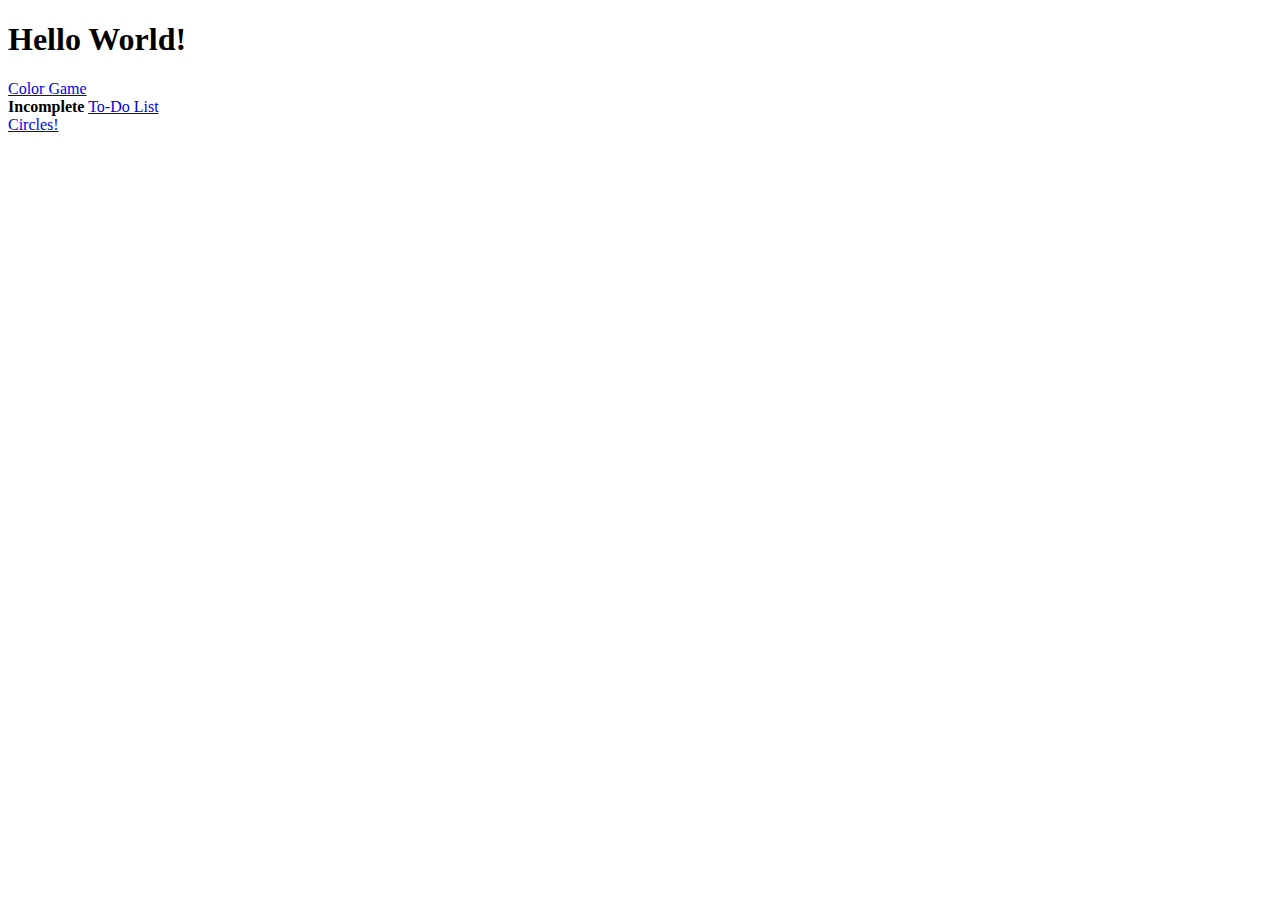
<file: index.html>
<!DOCTYPE html>
<html>
<head>
	<title>Main Page</title>
</head>
<body>
<h1> Hello World! </h1>
<a href="colorGame.html">Color Game</a><br><strong>Incomplete</strong>
<a href="todolist.html">To-Do List</a><br>
<a href="circles.html">Circles!</a>
</body>
</html>
</file>
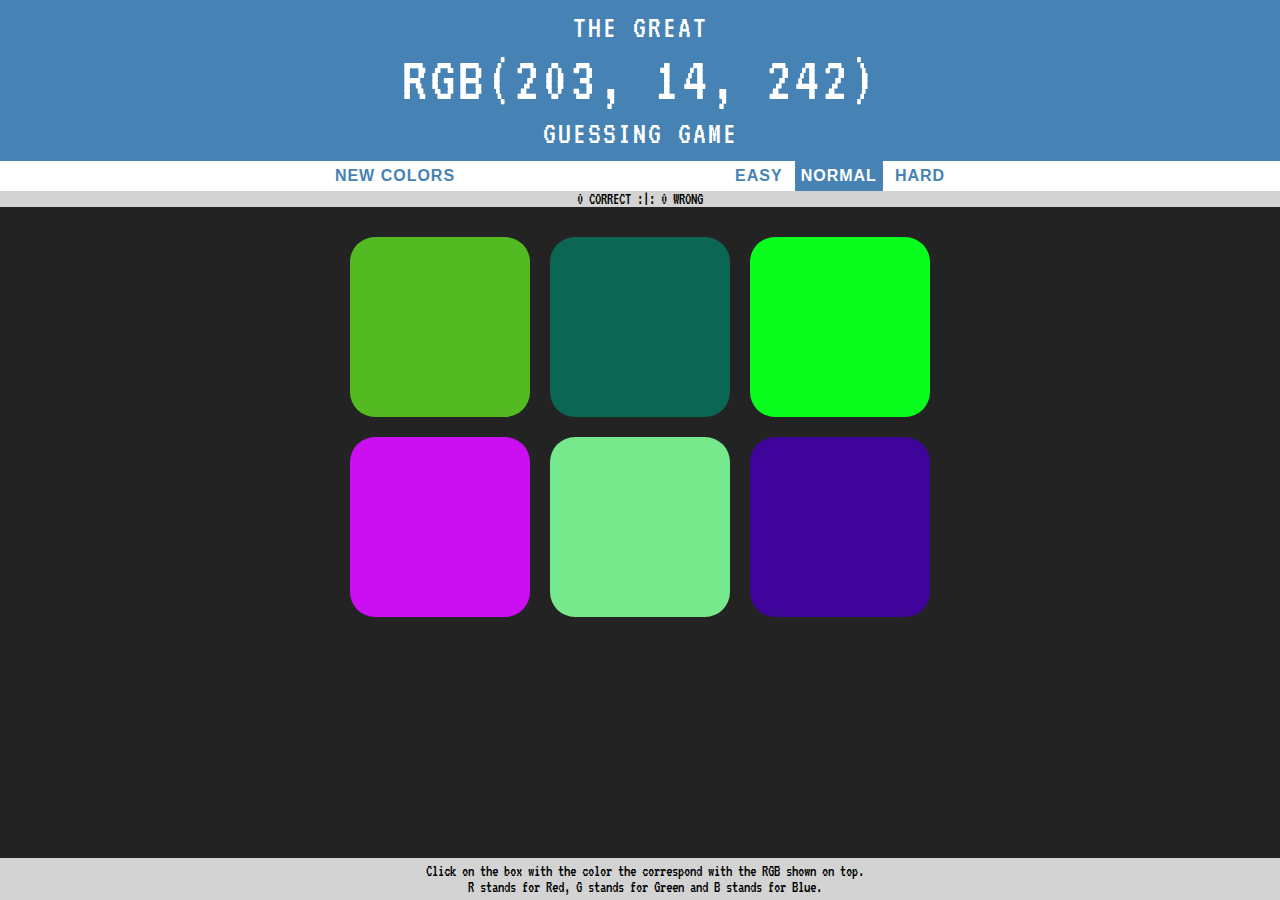
<file: colorGame.html>
<!DOCTYPE html>
<html>
<head>
	<title>Color Game</title>
	<link rel="stylesheet" type="text/css" href="assets/css/colorGame.css">
	<link href="https://fonts.googleapis.com/css?family=VT323" rel="stylesheet">

</head>
<body>
	<h1>
		The Great<br><span id="colorDisplay">RGB</span><br>Guessing Game
	</h1>
    <div id="stripe">
    <button id="reset">New Colors</button>
    <span id="message"></span>
    <button class="mode">Easy</button>
    <button class="mode selected">Normal</button>
    <button class="mode">Hard</button>
    </div>
    <div id="scoreBoard">
<span id="scoreCorrect">0</span> Correct :|: <span id="scoreWrong">0</span> Wrong
    </div>
	<div id="container">
		<div class="square"></div>
		<div class="square"></div>
		<div class="square"></div>
		<div class="square"></div>
		<div class="square"></div>
		<div class="square"></div>
        <div class="square"></div>
		<div class="square"></div>
		<div class="square"></div>
	</div>
	<div id="footer">
	Click on the box with the color the correspond with the RGB shown on top.<br>
    R stands for Red, G stands for Green and B stands for Blue.
	</div>
<script type="text/javascript" src="assets/js/colorGame.js"></script>
</body>
</html>
</file>
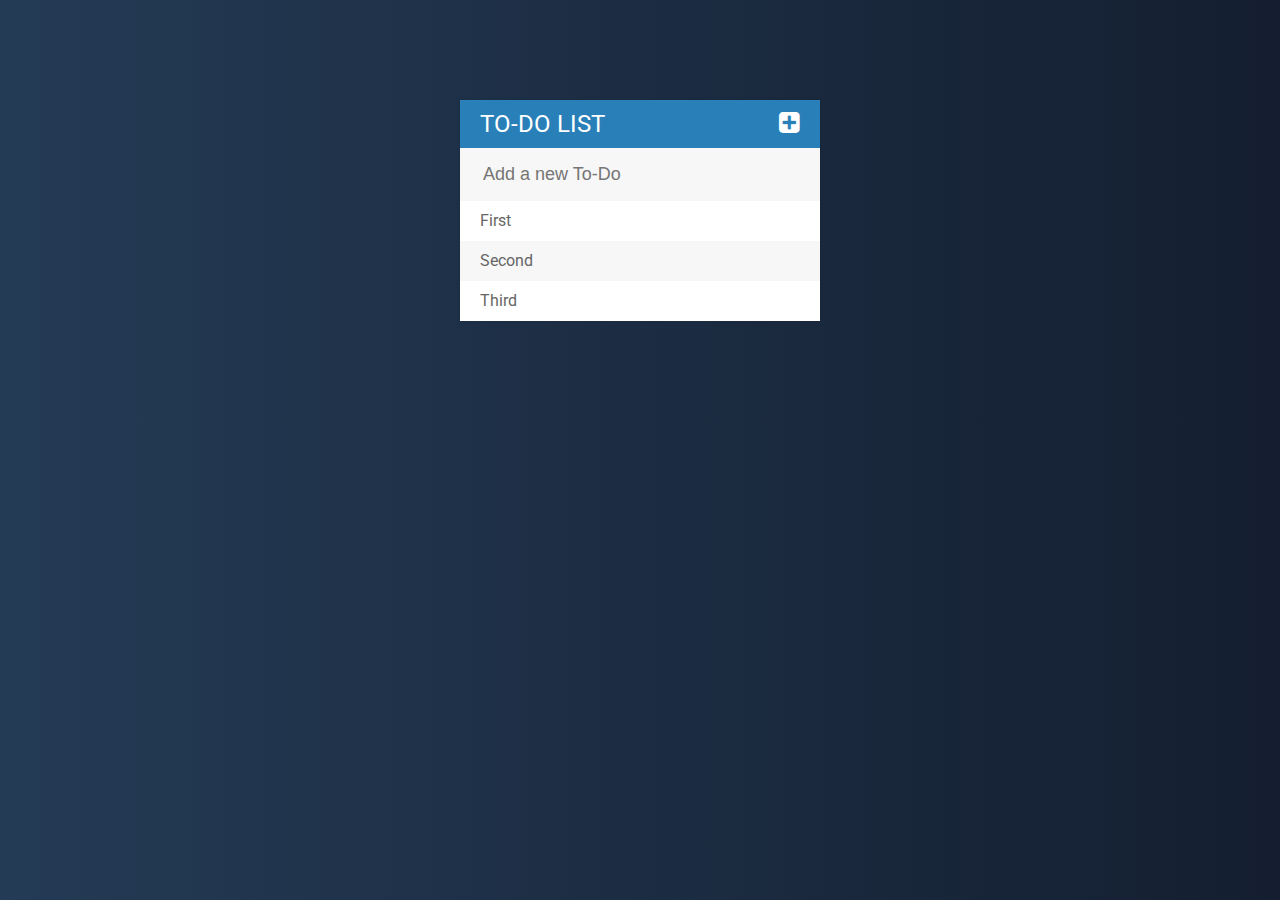
<file: todolist.html>
<!DOCTYPE html>
<html>
<head>
	<title>Todo List</title>
	<link rel="stylesheet" type="text/css" href="assets/css/todolist.css">
	<link rel="stylesheet" type="text/css" href="assets/css/font-awesome.min.css">
	<link href="https://fonts.googleapis.com/css?family=Roboto" rel="stylesheet">
	<script type="text/javascript" src="assets/js/lib/jquery-3.2.1.min.js"></script>
</head>
<body>

<div id="container">
	<h1>To-Do List<i class="fa fa-plus-square" aria-hidden="true"></i></h1>
	<input type="text" placeholder="Add a new To-Do">

	<ul>
		<li><span><i class="fa fa-minus-square" aria-hidden="true"></i></span>First</li>
		<li><span><i class="fa fa-minus-square" aria-hidden="true"></i></span>Second</li>
		<li><span><i class="fa fa-minus-square" aria-hidden="true"></i></span>Third</li>
	</ul>
</div>
<script type="text/javascript" src="assets/js/todolist.js"></script>
</body>
</html>
</file>
<file: assets/css/colorGame.css>
body {
	background-color: #232323;
	margin: 0;
	font-family: 'VT323', monospace;
}

.square {
	border-radius: 25px;
	width: 30%;
	background: white;
	padding-bottom: 30%;
	float: left;
	margin: 1.66%;
	transition: background 0.6s;
	-webkit-transition: background 0.6s;
	-moz-transition: background 0.6s;
}

#container {
	margin: 20px auto;
	max-width: 600px;
}

h1 {
	margin: 0;
	line-height: 1.1;
	letter-spacing: 2px;
	width: 100%;
	background-color: #4682b4;
	color: white;
	text-align: center;
	text-transform: uppercase;
	font-weight: normal;
    padding: 10px 0;
}

#colorDisplay {
	font-size: 200%;
}

#message{
	display: inline-block;
	width: 20%;
}

#scoreBoard {
	width: 100%;
	background-color: lightgrey;
	color: black;
	text-align: center;
	text-transform: uppercase;
}

#stripe {
	background: white;
	color: black;
	height: 30px;
	text-align:	center;
	align-content: center;
}

.selected {
	background-color: #4682b4;
	color: white;
}

#footer {
	position: fixed;
	left: 0px;
	bottom: 0px;
	height: auto;
	width: 100%;
	background: lightgrey;
	padding: 5px;
	text-align: center;
}

button {
	border:none;
	background:none;
	text-transform: uppercase;
	height: 100%;
	font-weight:700;
	color: #4682b4;
	letter-spacing: 1px;
	font-size: inherit;
	transition: all 0.3s;
	-webkit-transition: all 0.3s;
	-moz-transition: all 0.3s;
	outline: none;
}


button:hover {
	background-color: #4682b4;
	color: white;
}
</file>
<file: assets/css/todolist.css>
h1 {
	background-color: #2980b9;
	color: white;
	text-transform: uppercase;
	font-size: 24px;
	font-weight: normal;
	margin: 0;
	padding: 10px 20px;
}

ul {
	list-style: none;
	margin: 0;
	padding: 0;
}

li{
	background-color: rgb(255, 255, 255);
	height: 40px;
	line-height: 40px;
	color: #666;
}

li:nth-child(2n){
	background-color: rgb(247, 247, 247);
}

span {
	background-color: #e74c3c;
	height: 40px;
	margin-right: 20px;
	text-align: center;
	color: white;
	width: 0;
	display: inline-block;
	transition: 0.2s linear;
	opacity: 0;
}

li:hover span{
	width: 40px;
	opacity: 1.0;
}

input {
	font-size: 18px;
	color: #2980b9;
	background-color: rgb(247, 247, 247);
	width: 100%;
	padding: 13px 13px 13px 20px;
	border: 3px solid rgba(0, 0, 0, 0);
	-webkit-box-sizing: border-box;
	box-sizing: border-box;
}

input:focus{
	background-color: #fff;
	border: 3px solid #2980b9;
	outline: none;
}

.fa-plus-square {
	float: right;
}

body {
	font-family: 'Roboto', sans-serif;
	background: #141E30;  /* fallback for old browsers */
	background: -webkit-linear-gradient(to right, #243B55, #141E30);  /* Chrome 10-25, Safari 5.1-6 */
	background: linear-gradient(to right, #243B55, #141E30); /* W3C, IE 10+/ Edge, Firefox 16+, Chrome 26+, Opera 12+, Safari 7+ */
}
#container {
	width: 360px;
	margin: 100px auto;
	background-color: rgb(247, 247, 247);
	box-shadow: 0 0 3px rgba(0, 0, 0, 0.1);
}

.completed {
	color: gray;
	text-decoration: line-through;
}
</file>
